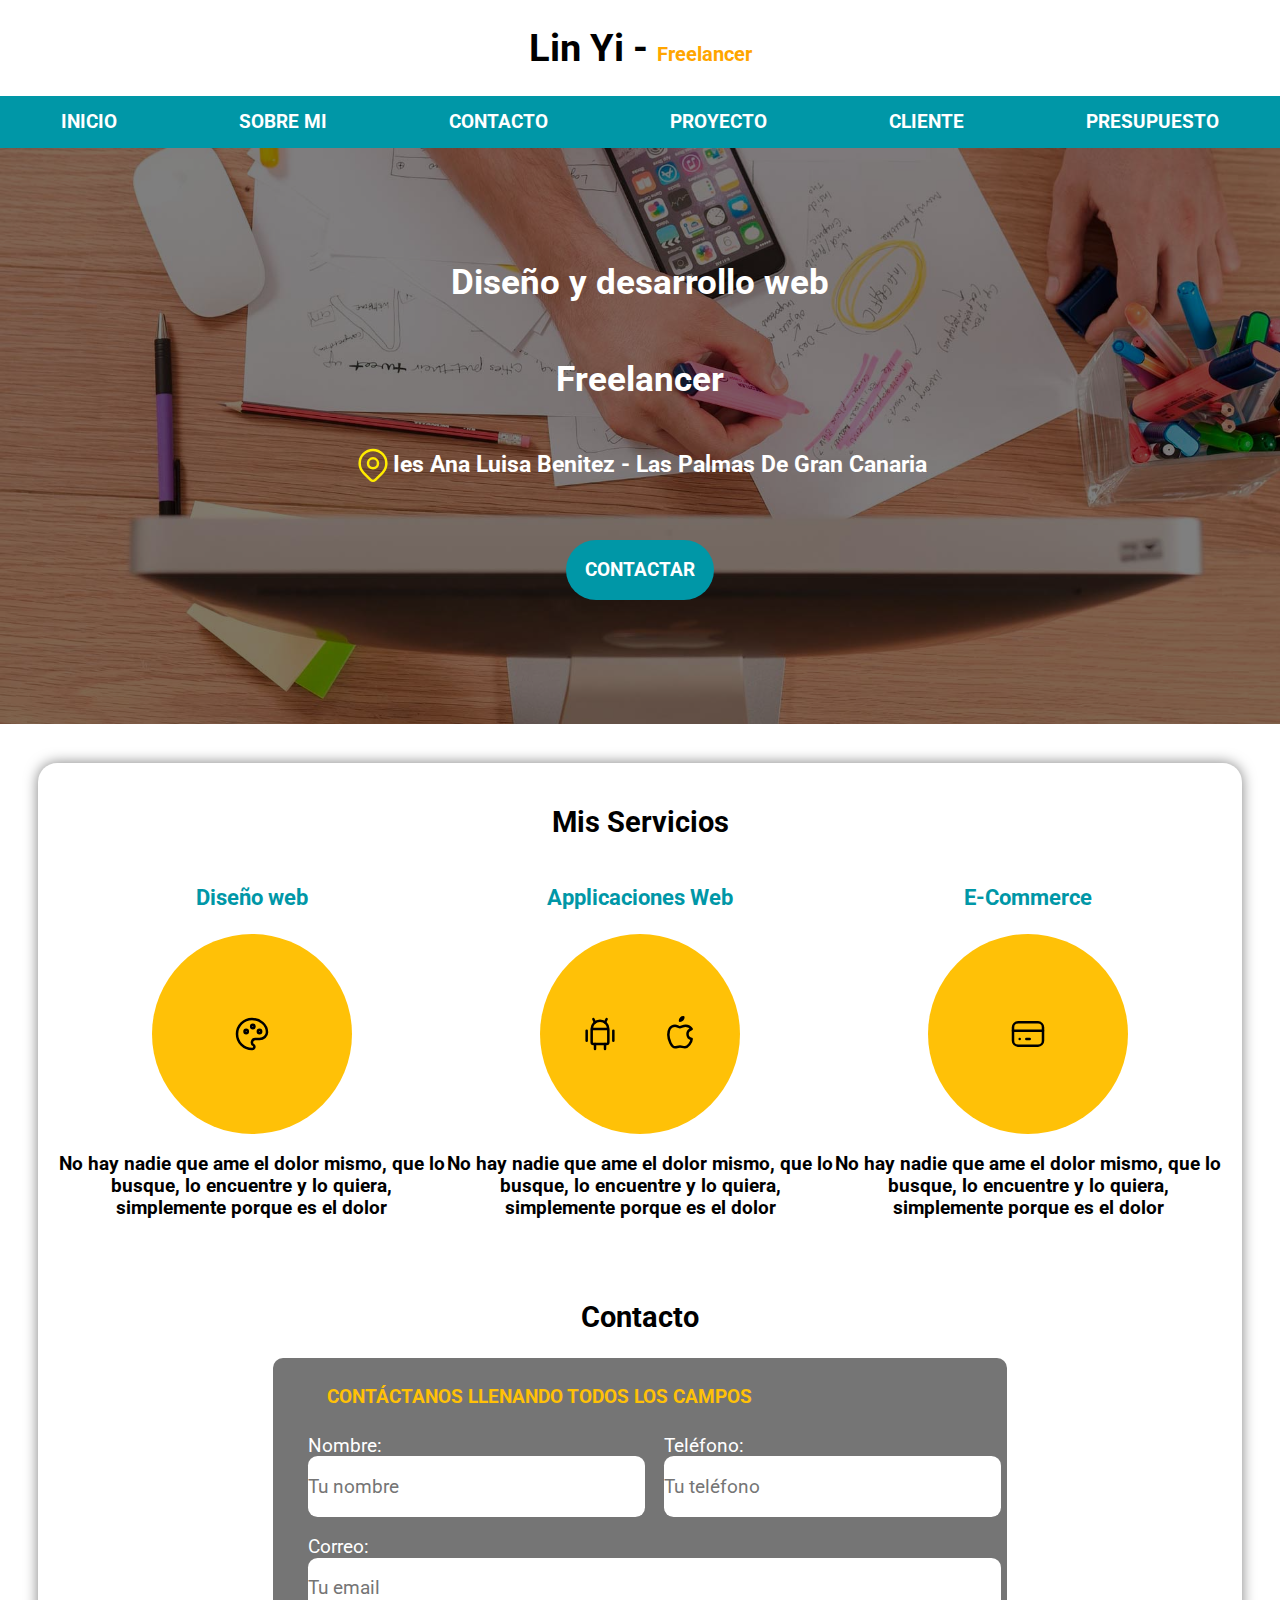
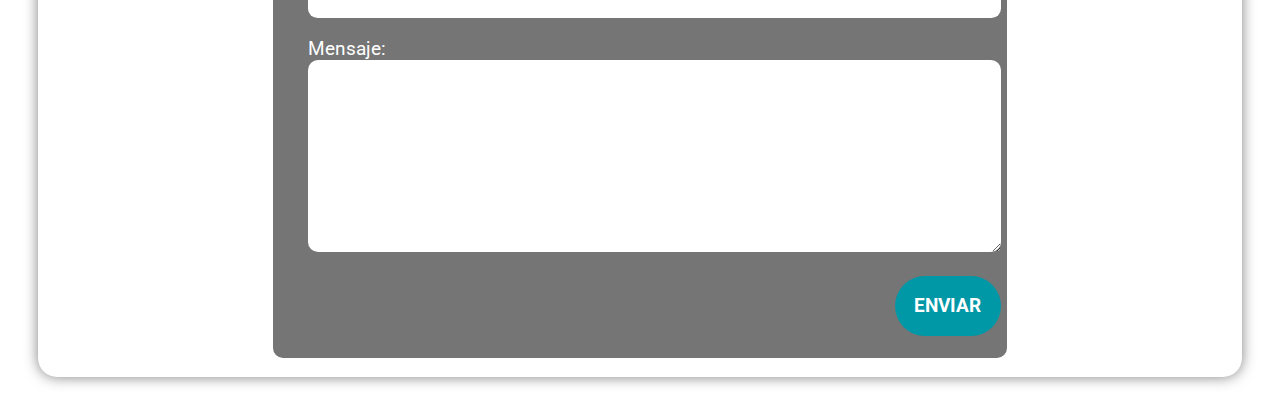
<file: index.html>
<!DOCTYPE html>
<html lang="en">
<head>
    <meta charset="UTF-8">
    <meta name="viewport" content="width=device-width, initial-scale=1.0">
    <link rel="stylesheet" href="style/style.css">
    <link rel="preconnect" href="https://fonts.googleapis.com">
    <link rel="stylesheet" href="style/normalize.css">
    <link rel="preconnect" href="https://fonts.gstatic.com" crossorigin>
    <link href="https://fonts.googleapis.com/css2?family=Roboto:wght@300;700&display=swap" rel="stylesheet">
    <title>Lin Yi-Freelancer</title>
</head>
<body>
    <header>
        <h1 class="titulo">Lin Yi - 
            <span>Freelancer</span>
        </h1>
    </header>
    <div class="Nave">
        <nav class="NavePrincipal">
            <a href="index.html">Inicio</a>
            <a href="sobremi.html">Sobre mi</a>
            <a href="#">contacto</a>
            <a href="proyecto.html">Proyecto</a>
            <a href="cliente.html">Cliente</a>
            <a href="presupuesto.html">presupuesto</a>
        </nav>
    </div> 
    <section class="imagen">
        <div class="contenidoImagen">
            <h2>Diseño y desarrollo web</h2>
            <h2>Freelancer</h2>
            <div class="localizacion">
                <svg xmlns="http://www.w3.org/2000/svg" class="icon icon-tabler icon-tabler-map-pin" width="40" height="40" viewBox="0 0 24 24" stroke-width="1.5" stroke="#ffec00" fill="none" stroke-linecap="round" stroke-linejoin="round">
                    <path stroke="none" d="M0 0h24v24H0z" fill="none"></path>
                    <path d="M9 11a3 3 0 1 0 6 0a3 3 0 0 0 -6 0"></path>
                    <path d="M17.657 16.657l-4.243 4.243a2 2 0 0 1 -2.827 0l-4.244 -4.243a8 8 0 1 1 11.314 0z"></path>
                  </svg>
                  <p>Ies Ana Luisa Benitez - Las Palmas De Gran Canaria</p>
            </div>
            <button href="#">
                Contactar
            </button>
        </div>   
    </section>
    <div class="boxshadow">
        <main class="contenido">
            <h2>Mis Servicios</h2>
            <div class="servicios">
                <section class="servicio">
                    <h3>Diseño web</h3>
                <div class="diseñoWeb">
                    <svg xmlns="http://www.w3.org/2000/svg" class="icon icon-tabler icon-tabler-palette" width="40" height="40" viewBox="0 0 24 24" stroke-width="1.5" stroke="#000000" fill="none" stroke-linecap="round" stroke-linejoin="round">
                        <path stroke="none" d="M0 0h24v24H0z" fill="none"></path>
                        <path d="M12 21a9 9 0 0 1 0 -18c4.97 0 9 3.582 9 8c0 1.06 -.474 2.078 -1.318 2.828c-.844 .75 -1.989 1.172 -3.182 1.172h-2.5a2 2 0 0 0 -1 3.75a1.3 1.3 0 0 1 -1 2.25"></path>
                        <path d="M8.5 10.5m-1 0a1 1 0 1 0 2 0a1 1 0 1 0 -2 0"></path>
                        <path d="M12.5 7.5m-1 0a1 1 0 1 0 2 0a1 1 0 1 0 -2 0"></path>
                        <path d="M16.5 10.5m-1 0a1 1 0 1 0 2 0a1 1 0 1 0 -2 0"></path>
                      </svg>
                </div>
                <p>No hay nadie que ame el dolor mismo, que lo busque, lo encuentre y lo quiera, simplemente porque es el dolor</p>
                </section>    
             <section class="servicio">
                    <h3>Applicaciones Web</h3> 
                    <div class="applicacionWeb">                   
                    <svg xmlns="http://www.w3.org/2000/svg" class="icon icon-tabler icon-tabler-brand-android" width="40" height="40" viewBox="0 0 24 24" stroke-width="1.5" stroke="#000000" fill="none" stroke-linecap="round" stroke-linejoin="round">
                        <path stroke="none" d="M0 0h24v24H0z" fill="none"></path>
                        <path d="M4 10l0 6"></path>
                        <path d="M20 10l0 6"></path>
                        <path d="M7 9h10v8a1 1 0 0 1 -1 1h-8a1 1 0 0 1 -1 -1v-8a5 5 0 0 1 10 0"></path>
                        <path d="M8 3l1 2"></path>
                        <path d="M16 3l-1 2"></path>
                        <path d="M9 18l0 3"></path>
                        <path d="M15 18l0 3"></path>
                      </svg>
                      <svg xmlns="http://www.w3.org/2000/svg" class="icon icon-tabler icon-tabler-brand-apple" width="40" height="40" viewBox="0 0 24 24" stroke-width="1.5" stroke="#000000" fill="none" stroke-linecap="round" stroke-linejoin="round">
                        <path stroke="none" d="M0 0h24v24H0z" fill="none"></path>
                        <path d="M9 7c-3 0 -4 3 -4 5.5c0 3 2 7.5 4 7.5c1.088 -.046 1.679 -.5 3 -.5c1.312 0 1.5 .5 3 .5s4 -3 4 -5c-.028 -.01 -2.472 -.403 -2.5 -3c-.019 -2.17 2.416 -2.954 2.5 -3c-1.023 -1.492 -2.951 -1.963 -3.5 -2c-1.433 -.111 -2.83 1 -3.5 1c-.68 0 -1.9 -1 -3 -1z"></path>
                        <path d="M12 4a2 2 0 0 0 2 -2a2 2 0 0 0 -2 2"></path>
                      </svg>
                     </div>
                     <p>No hay nadie que ame el dolor mismo, que lo busque, lo encuentre y lo quiera, simplemente porque es el dolor</p>
             </section>
                <section class="servicio">
                      <h3>E-Commerce</h3>
                      <div class="ecomerce">
                      <svg xmlns="http://www.w3.org/2000/svg" class="icon icon-tabler icon-tabler-credit-card" width="40" height="40" viewBox="0 0 24 24" stroke-width="1.5" stroke="#000000" fill="none" stroke-linecap="round" stroke-linejoin="round">
                        <path stroke="none" d="M0 0h24v24H0z" fill="none"></path>
                        <path d="M3 5m0 3a3 3 0 0 1 3 -3h12a3 3 0 0 1 3 3v8a3 3 0 0 1 -3 3h-12a3 3 0 0 1 -3 -3z"></path>
                        <path d="M3 10l18 0"></path>
                        <path d="M7 15l.01 0"></path>
                        <path d="M11 15l2 0"></path>
                      </svg>
                    </div>
                    <p>No hay nadie que ame el dolor mismo, que lo busque, lo encuentre y lo quiera, simplemente porque es el dolor</p>
                
            </section>
            </div>
        </main>
            <h2>Contacto</h2>
            <section class="formula">
                <form action="formulario">
                <fieldset class="formularios">
                    <legend>
                        contáctanos llenando todos los campos
                    </legend>
                    <div class="grid">
                        <div class="campo">
                    <label>
                        Nombre:
                    </label>
                    <input type="text" placeholder="Tu nombre">
                </div>
                <div class="campo">
                    <label>
                        Teléfono:
                    </label>
                    <input type="number" placeholder="Tu teléfono">
                </div>
                <div class="campo">
                    <label>
                        Correo:
                    </label>
                    <input type="text" placeholder="Tu email">
                </div>
                <div class="campo">
                    <label>
                        Mensaje:
                    </label>
                    <textarea></textarea>
                </div>
                    
                    <div class="buton1">
                    <button type="submit">Enviar</button>
                </div>
                </div>
                </fieldset>
                </form>
            </section>
            
        
    </div>

    
</body>
</html>
</file>
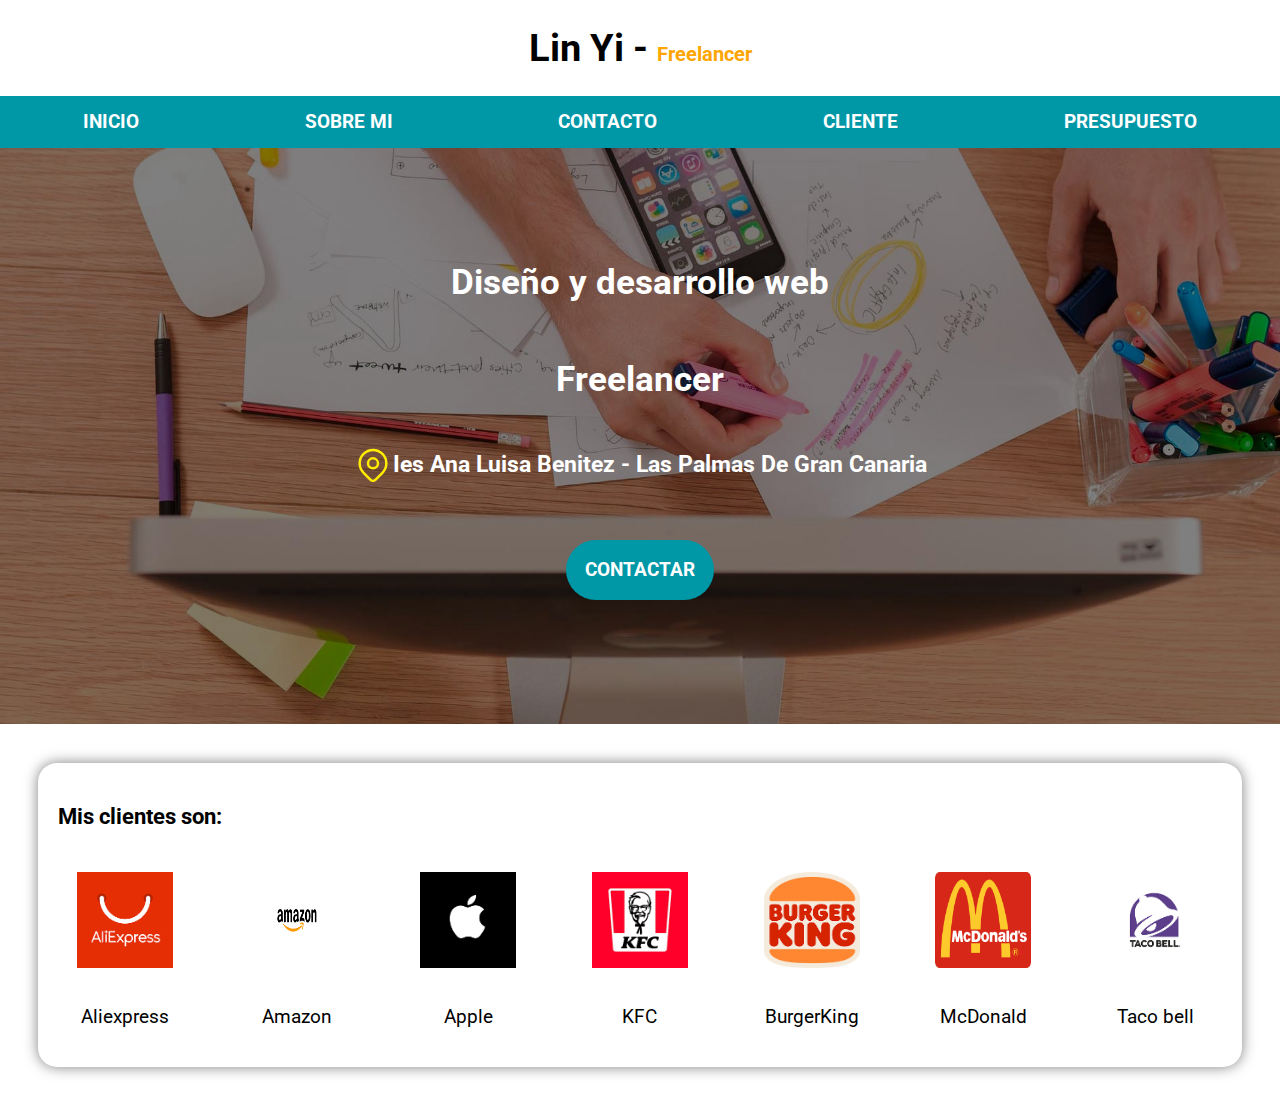
<file: cliente.html>
<!DOCTYPE html>
<html lang="en">
<head>
    <meta charset="UTF-8">
    <meta name="viewport" content="width=device-width, initial-scale=1.0">
    <link rel="stylesheet" href="style/style.css">
    <link rel="preconnect" href="https://fonts.googleapis.com">
    <link rel="preconnect" href="https://fonts.gstatic.com" crossorigin>
    <link href="https://fonts.googleapis.com/css2?family=Roboto:wght@300;700&display=swap" rel="stylesheet">
    <link rel="stylesheet" href="style/normalize.css">
    <title>Lin Yi-Freelancer</title>
</head>
<body>
    <header>
        <h1 class="titulo">Lin Yi - 
            <span>Freelancer</span>
        </h1>
    </header>
    <div class="Nave">
        <nav class="NavePrincipal">
            <a href="index.html">Inicio</a>
            <a href="sobremi.html">Sobre mi</a>
            <a href="#">contacto</a>
            <a href="cliente.html">Cliente</a>
            <a href="presupuesto.html">presupuesto</a>
        </nav>
    </div> 
    <section class="imagen">
        <div class="contenidoImagen">
            <h2>Diseño y desarrollo web</h2>
            <h2>Freelancer</h2>
            <div class="localizacion">
                <svg xmlns="http://www.w3.org/2000/svg" class="icon icon-tabler icon-tabler-map-pin" width="40" height="40" viewBox="0 0 24 24" stroke-width="1.5" stroke="#ffec00" fill="none" stroke-linecap="round" stroke-linejoin="round">
                    <path stroke="none" d="M0 0h24v24H0z" fill="none"></path>
                    <path d="M9 11a3 3 0 1 0 6 0a3 3 0 0 0 -6 0"></path>
                    <path d="M17.657 16.657l-4.243 4.243a2 2 0 0 1 -2.827 0l-4.244 -4.243a8 8 0 1 1 11.314 0z"></path>
                  </svg>
                  <p>Ies Ana Luisa Benitez - Las Palmas De Gran Canaria</p>
            </div>
            <button href="#">
                Contactar
            </button>
        </div>   
    </section>
    <main>
        <div class="boxshadow">
        <h3>Mis clientes son:</h3>
        <div class="cliente">
        <div class="img">
            <img src="imagen/aliexpress.png" alt="">
            <p>Aliexpress</p>
        </div>
        <div class="img">
            <img src="imagen/amazon_.png" alt="">
            <p>Amazon</p>
        </div>
        <div class="img">
            <img src="imagen/apple.jpg" alt="">
            <p>Apple</p>
        </div>
        <div class="img">
            <img src="imagen/kfc.png" alt="">
            <p>KFC</p>
        </div>
        <div class="img">
            <img src="imagen/burgerking.png" alt="">
            <p>BurgerKing</p>
        </div>
        <div class="img">
            <img src="imagen/McDonald's.png" alt="">
            <p>McDonald</p>
        </div>
        <div class="img">
            <img src="imagen/taco bel.png" alt="">
            <p>Taco bell</p>
        </div>
    </div>
    </div>
    </main>
</file>
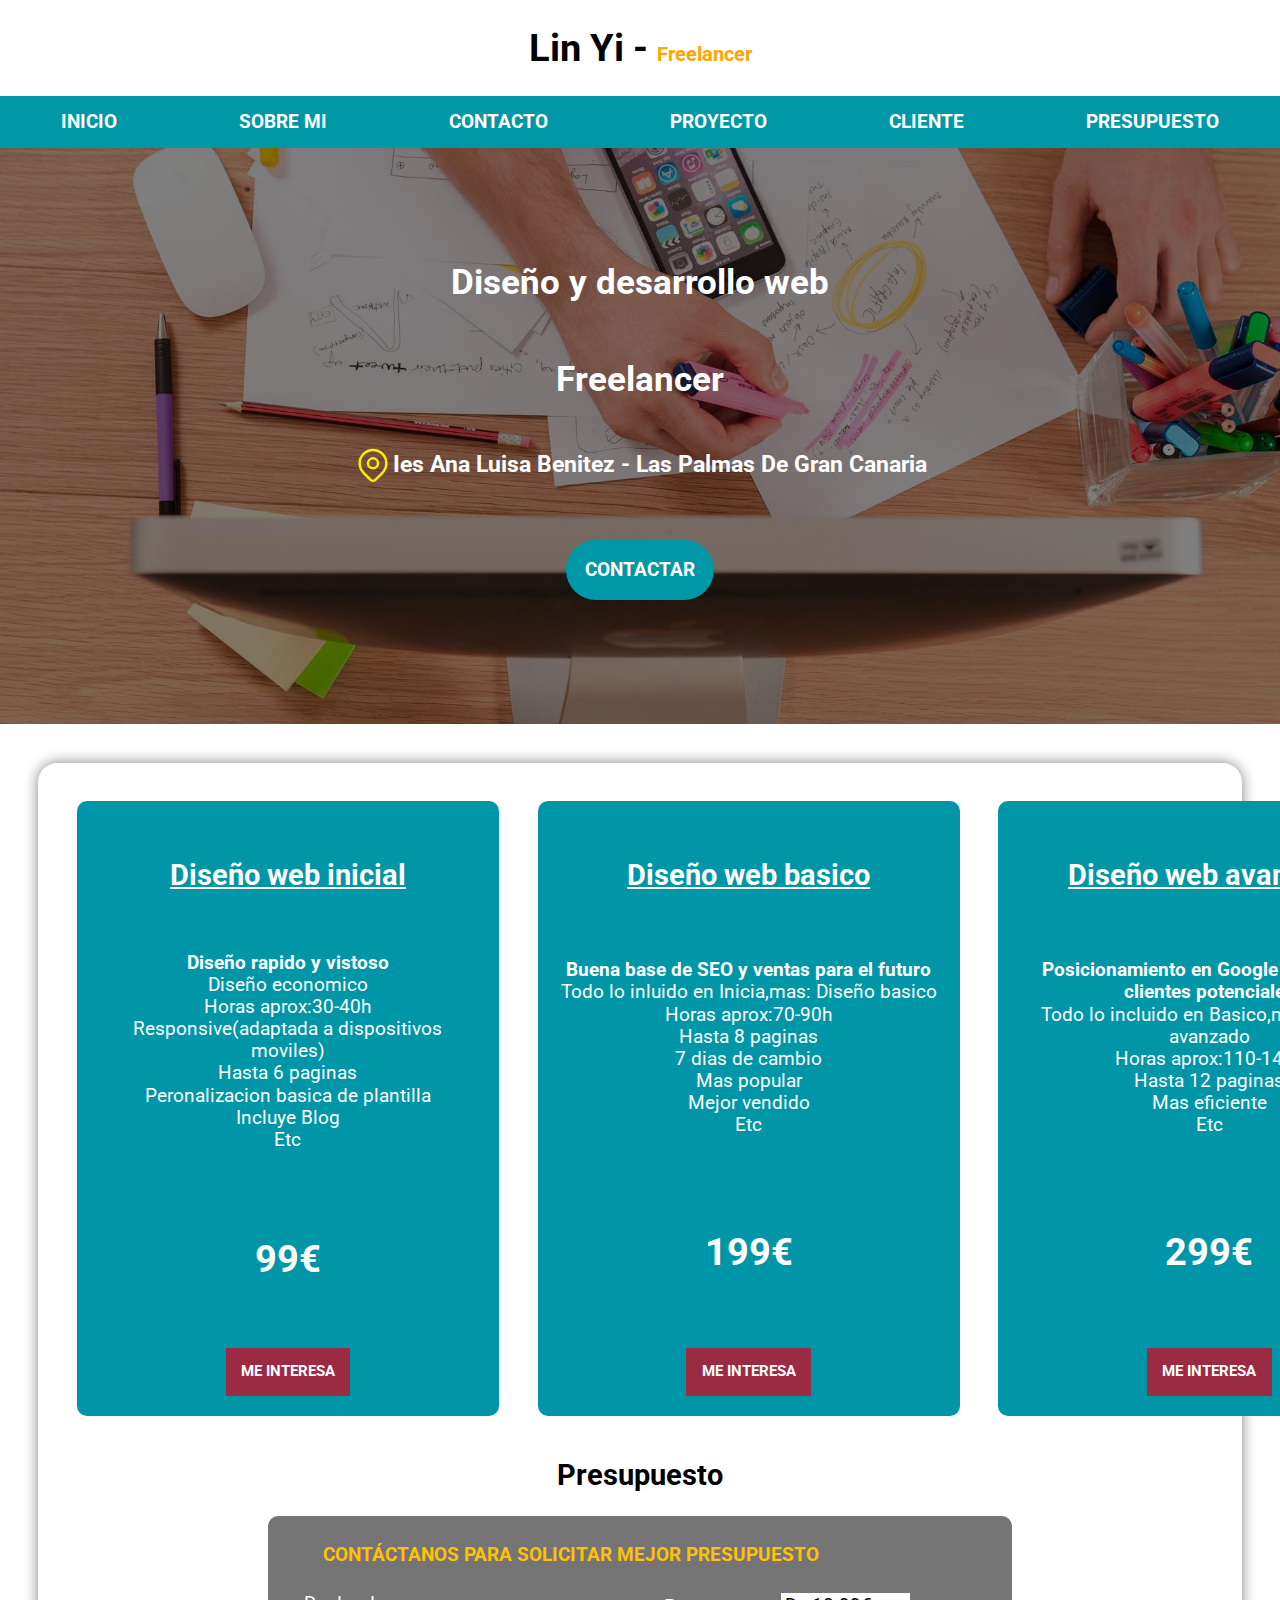
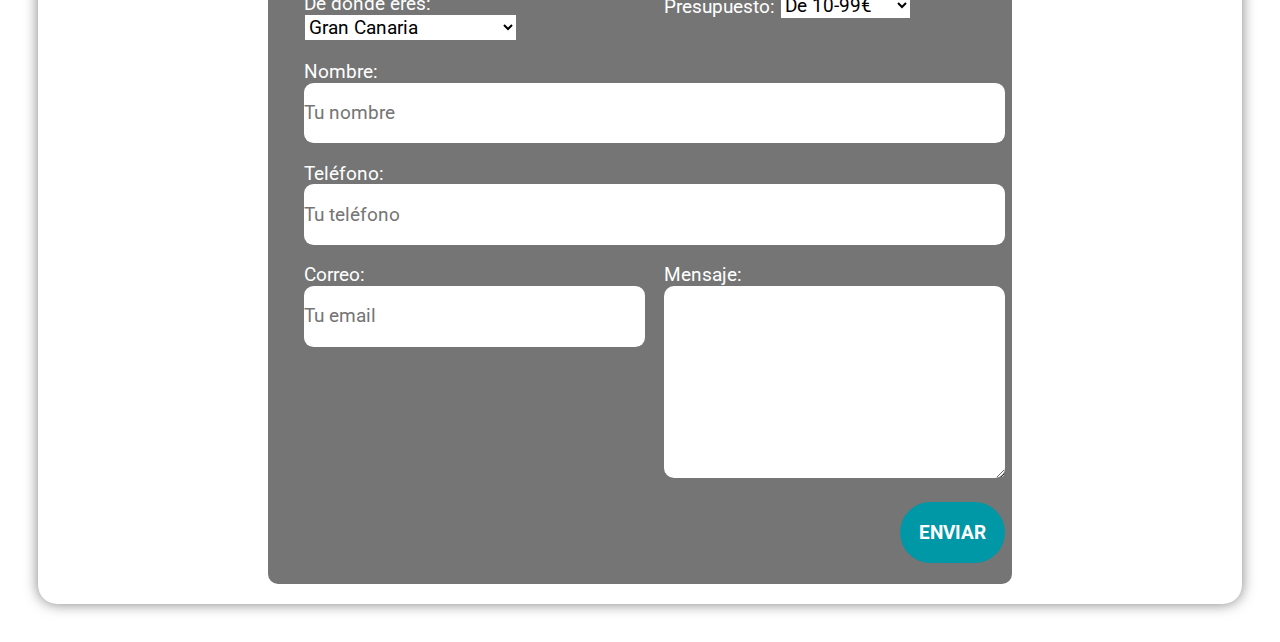
<file: presupuesto.html>
<!DOCTYPE html>
<html lang="en">

<head>
    <meta charset="UTF-8">
    <meta name="viewport" content="width=device-width, initial-scale=1.0">
    <link rel="stylesheet" href="style/style.css">
    <link rel="preconnect" href="https://fonts.googleapis.com">
    <link rel="preconnect" href="https://fonts.gstatic.com" crossorigin>
    <link href="https://fonts.googleapis.com/css2?family=Roboto:wght@300;700&display=swap" rel="stylesheet">
    <link rel="stylesheet" href="style/normalize.css">
    <title>Lin Yi-Freelancer</title>
</head>

<body>
    <header>
        <h1 class="titulo">Lin Yi -
            <span>Freelancer</span>
        </h1>
    </header>
    <div class="Nave">
        <nav class="NavePrincipal">
            <a href="index.html">Inicio</a>
            <a href="sobremi.html">Sobre mi</a>
            <a href="#">contacto</a>
            <a href="proyecto.html">Proyecto</a>
            <a href="cliente.html">Cliente</a>
            <a href="presupuesto.html">presupuesto</a>
        </nav>
    </div>
    <section class="imagen">
        <div class="contenidoImagen">
            <h2>Diseño y desarrollo web</h2>
            <h2>Freelancer</h2>
            <div class="localizacion">
                <svg xmlns="http://www.w3.org/2000/svg" class="icon icon-tabler icon-tabler-map-pin" width="40"
                    height="40" viewBox="0 0 24 24" stroke-width="1.5" stroke="#ffec00" fill="none"
                    stroke-linecap="round" stroke-linejoin="round">
                    <path stroke="none" d="M0 0h24v24H0z" fill="none"></path>
                    <path d="M9 11a3 3 0 1 0 6 0a3 3 0 0 0 -6 0"></path>
                    <path d="M17.657 16.657l-4.243 4.243a2 2 0 0 1 -2.827 0l-4.244 -4.243a8 8 0 1 1 11.314 0z"></path>
                </svg>
                <p>Ies Ana Luisa Benitez - Las Palmas De Gran Canaria</p>
            </div>
            <button href="#">
                Contactar
            </button>
        </div>

    </section>
    <div class="boxshadow">
        <main>
            <div class="presupuesto">
                <div class="area">
                    <div class="borde">
                        <h4>Diseño web inicial</h4>
                        <p><span class="parrafo">Diseño rapido y vistoso</span><br>
                            Diseño economico <br>
                            Horas aprox:30-40h <br>
                            Responsive(adaptada a dispositivos moviles) <br>
                            Hasta 6 paginas <br>
                            Peronalizacion basica de plantilla <br>
                            Incluye Blog <br>
                            Etc</p>
                        <h5>99€</h5>
                        <button type="submit">
                            Me interesa
                        </button>
                    </div>
                </div>
                <div class="area">
                    <div class="borde">
                        <h4>Diseño web basico</h4>
                        <p><span class="parrafo">Buena base de SEO y ventas para el futuro</span><br>
                            Todo lo inluido en Inicia,mas:
                            Diseño basico<br>
                            Horas aprox:70-90h <br>
                            Hasta 8 paginas <br>
                            7 dias de cambio <br>
                            Mas popular <br>
                            Mejor vendido <br>
                            Etc</p>
                        <h5>199€</h5>
                        <button type="submit">
                            Me interesa
                        </button>
                    </div>
                </div>

                <div class="area">
                    <div class="borde">
                        <h4>Diseño web avanzado</h4>
                        <p><span class="parrafo">Posicionamiento en Google para atraer clientes potenciales</span><br>
                            Todo lo incluido en Basico,mas:
                            Diseño avanzado<br>
                            Horas aprox:110-140h <br>
                            Hasta 12 paginas <br>
                            Mas eficiente <br>
                            Etc</p>
                        <h5>299€</h5>
                        <button type="submit">
                            Me interesa
                        </button>
                    </div>
                </div>
            </div>
        </main>
        <h2>Presupuesto</h2>
        <section class="formula">
            <form action="formulario">
                <fieldset class="formularios">
                    <legend>
                        contáctanos para solicitar mejor presupuesto
                    </legend>
                    <div class="grid">
                        <div class="campo">
                            <label >
                                De donde eres:
                            </label>
                            <select name="country" id="country">
                                <option value="GC">
                                    Gran Canaria
                                </option>
                                <option value="SC.tenerife">
                                    Santa Cruz De Tenerife
                                </option>
                            </select>
                        </div>
                        <div class="campo">
                            <LAbel>
                                Presupuesto:
                            </LAbel>
                            <select>
                                <option value="">
                                    De 10-99€
                                </option>
                                <option value="">
                                    De 100-999€
                                </option>

                            </select>
                        </div>
                        <div class="campo">
                            <label>
                                Nombre:
                            </label>
                            <input type="text" placeholder="Tu nombre">
                        </div>

                        <div class="campo">
                            <label>
                                Teléfono:
                            </label>
                            <input type="number" placeholder="Tu teléfono">
                        </div>
                        <div class="campo">
                            <label>
                                Correo:
                            </label>
                            <input type="text" placeholder="Tu email">
                        </div>
                        <div class="campo">
                            <label>
                                Mensaje:
                            </label>
                            <textarea></textarea>
                        </div>

                        <div class="buton1">
                            <button type="submit">Enviar</button>
                        </div>
                    </div>
                </fieldset>
            </form>
        </section>
    </div>
</body>

</html>
</file>
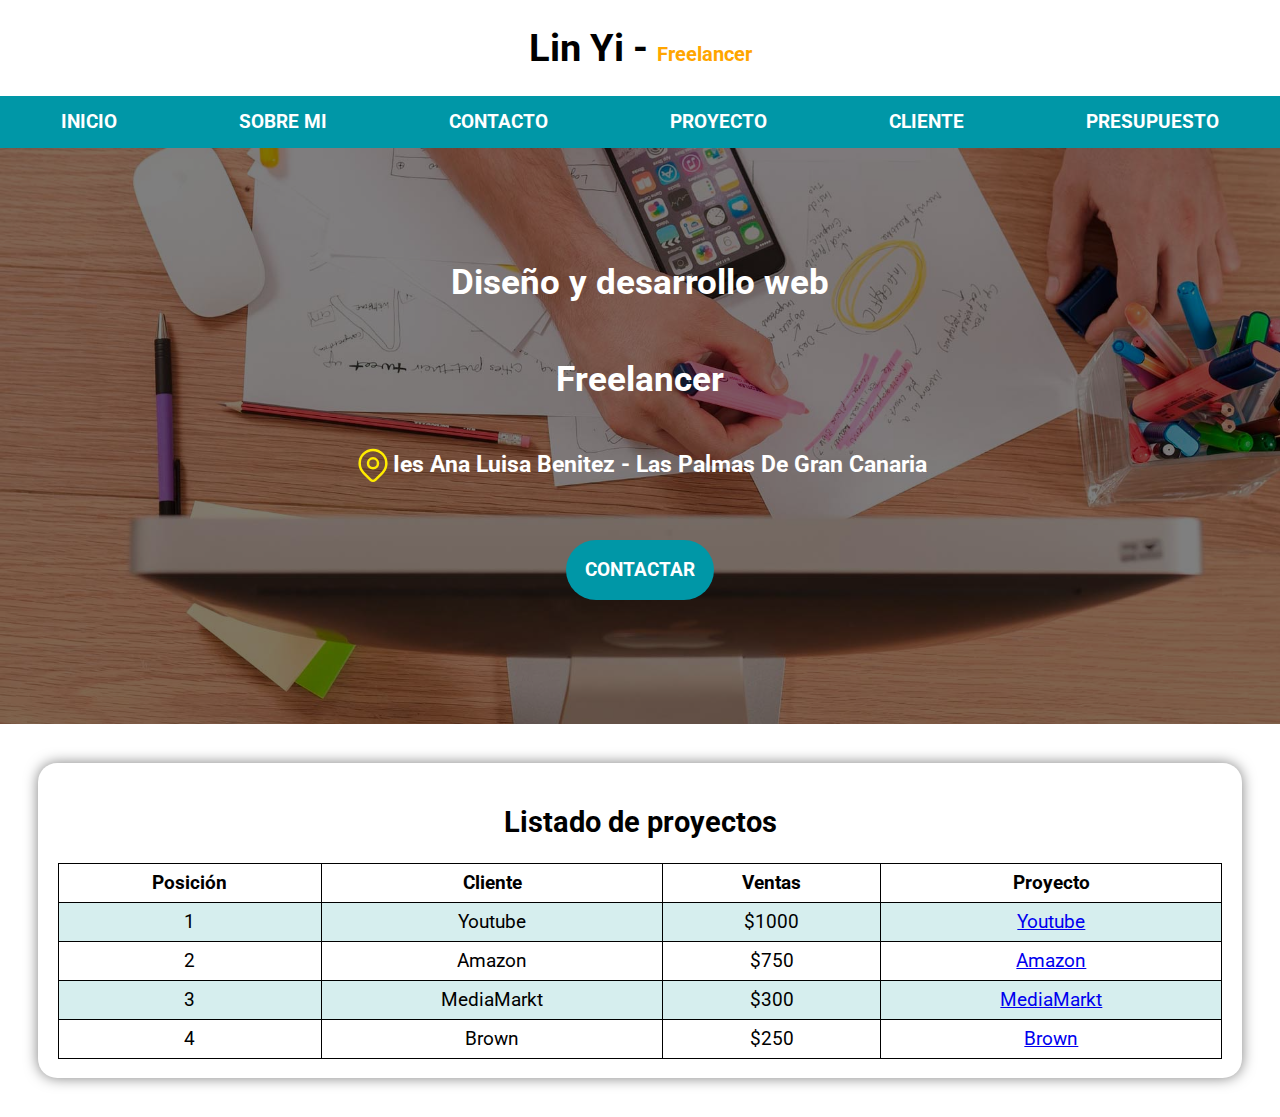
<file: proyecto.html>
<!DOCTYPE html>
<html lang="en">
<head>
    <meta charset="UTF-8">
    <meta name="viewport" content="width=device-width, initial-scale=1.0">
    <link rel="stylesheet" href="style/style.css">
    <link rel="preconnect" href="https://fonts.googleapis.com">
    <link rel="stylesheet" href="style/normalize.css">
    <link rel="preconnect" href="https://fonts.gstatic.com" crossorigin>
    <link href="https://fonts.googleapis.com/css2?family=Roboto:wght@300;700&display=swap" rel="stylesheet">
    <title>Lin Yi-Freelancer</title>
</head>
<body>
    <header>
        <h1 class="titulo">Lin Yi - 
            <span>Freelancer</span>
        </h1>
    </header>
    <div class="Nave">
        <nav class="NavePrincipal">
            <a href="index.html">Inicio</a>
            <a href="sobremi.html">Sobre mi</a>
            <a href="#">contacto</a>
            <a href="proyecto.html">Proyecto</a>
            <a href="cliente.html">Cliente</a>
            <a href="presupuesto.html">presupuesto</a>
        </nav>
    </div> 
    <section class="imagen">
        <div class="contenidoImagen">
            <h2>Diseño y desarrollo web</h2>
            <h2>Freelancer</h2>
            <div class="localizacion">
                <svg xmlns="http://www.w3.org/2000/svg" class="icon icon-tabler icon-tabler-map-pin" width="40" height="40" viewBox="0 0 24 24" stroke-width="1.5" stroke="#ffec00" fill="none" stroke-linecap="round" stroke-linejoin="round">
                    <path stroke="none" d="M0 0h24v24H0z" fill="none"></path>
                    <path d="M9 11a3 3 0 1 0 6 0a3 3 0 0 0 -6 0"></path>
                    <path d="M17.657 16.657l-4.243 4.243a2 2 0 0 1 -2.827 0l-4.244 -4.243a8 8 0 1 1 11.314 0z"></path>
                  </svg>
                  <p>Ies Ana Luisa Benitez - Las Palmas De Gran Canaria</p>
            </div>
            <button href="#">
                Contactar
            </button>
        </div>   
    </section>
    <div class="boxshadow">
        <main class="contenido">
    <h2>Listado de proyectos</h2>   
    <table>
        <tr>
            <th>Posición</th>
            <th>Cliente</th>
            <th>Ventas</th>
            <th>Proyecto</th>
        </tr>
        <tr>
            <td>1</td>
            <td>Youtube</td>
            <td>$1000</td>
            <td><a link rel="stylesheet" href="www.youtube.com">Youtube</a></td>
            </tr>
            <tr>
            <td>2</td>
            <td>Amazon</td>
            <td>$750</td>
            <td><a link href="www.amazon.com">Amazon</a></td>
            </tr>
            <tr>
            <td>3</td>
            <td>MediaMarkt</td>
            <td>$300</td>
            <td><a href="www.mediamarkt.es">MediaMarkt</a></td>
            </tr>
            <tr>
            <td>4</td>
            <td>Brown</td>
            <td>$250</td>
            <td><a href="brown.com">
                Brown
            </a></td>
    </table>         

    
</body>
</html>
</file>
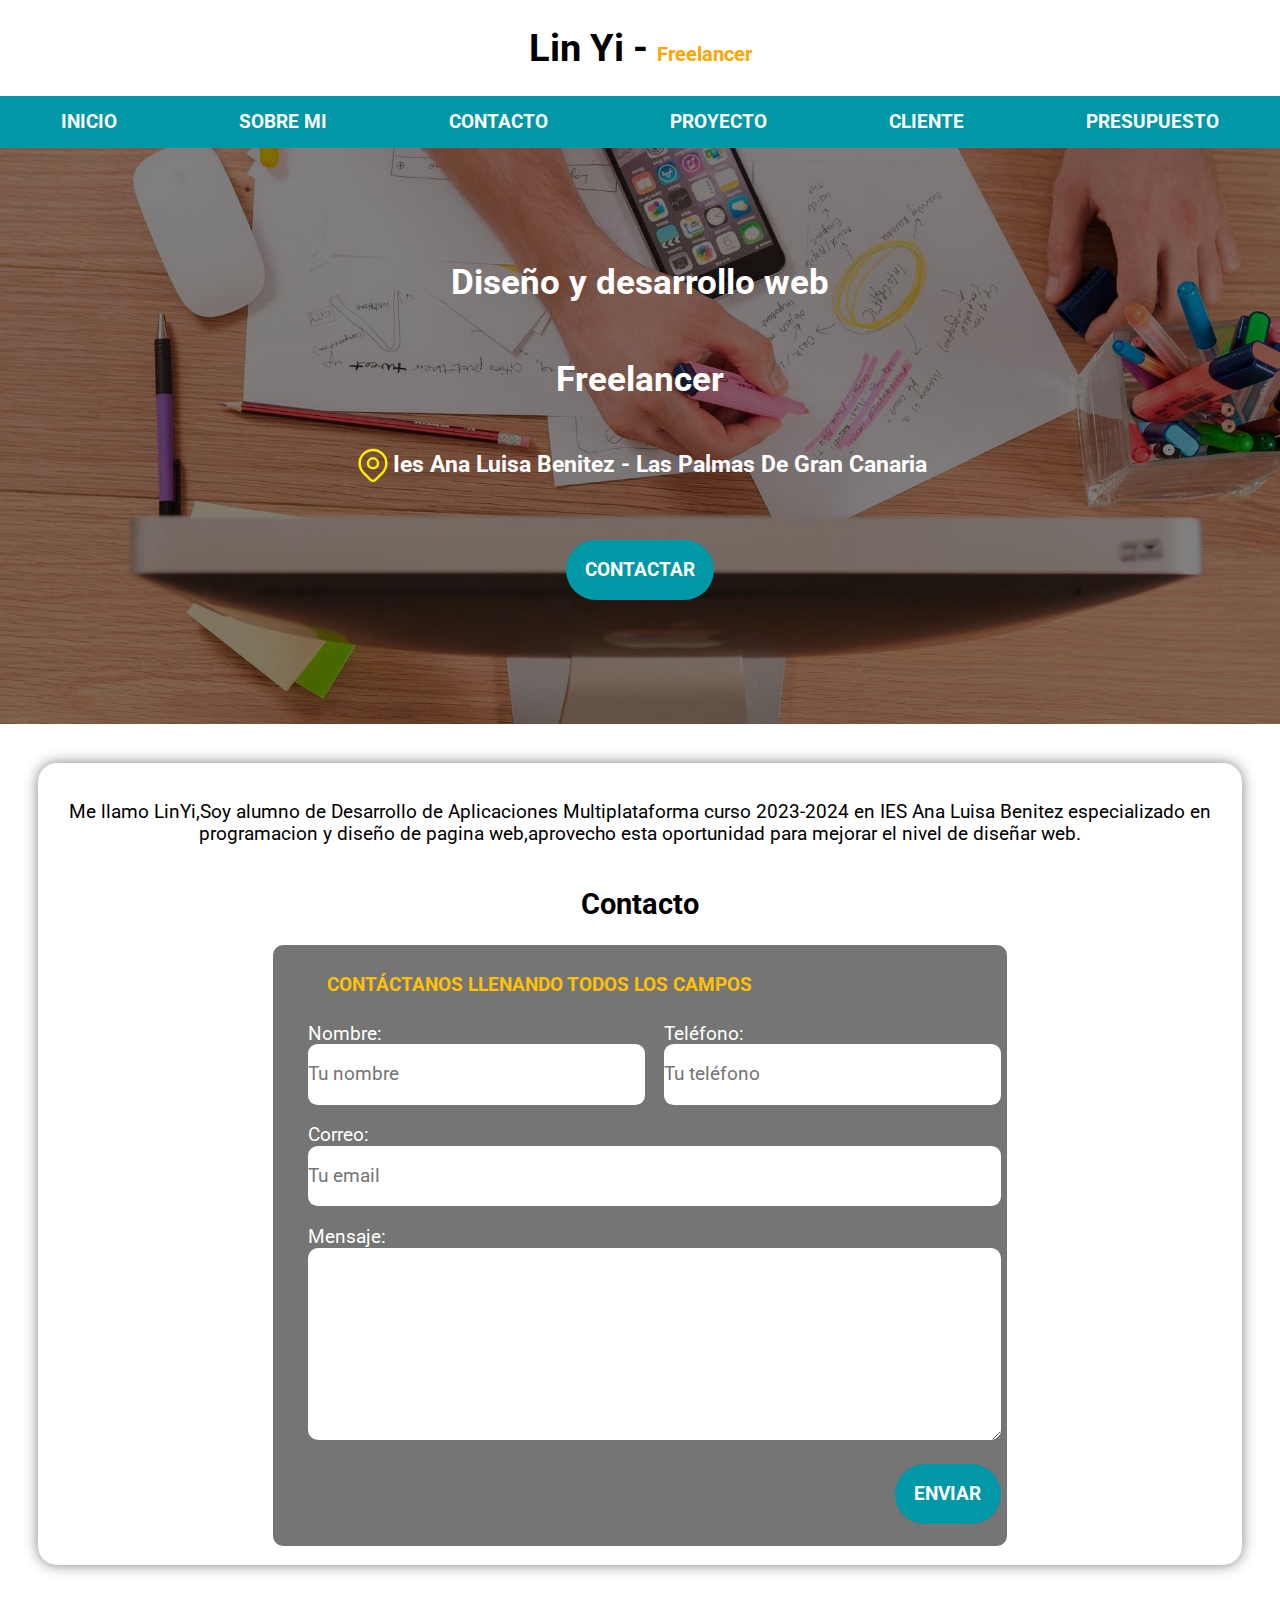
<file: sobremi.html>
<!DOCTYPE html>
<html lang="en">
<head>
    <meta charset="UTF-8">
    <meta name="viewport" content="width=device-width, initial-scale=1.0">
    <link rel="stylesheet" href="style/style.css">
    <link rel="preconnect" href="https://fonts.googleapis.com">
    <link rel="preconnect" href="https://fonts.gstatic.com" crossorigin>
    <link href="https://fonts.googleapis.com/css2?family=Roboto:wght@300;700&display=swap" rel="stylesheet">
    <link rel="stylesheet" href="style/normalize.css">
    <title>Lin Yi-Freelancer</title>
</head>
<body>
    <header>
        <h1 class="titulo">Lin Yi - 
            <span>Freelancer</span>
        </h1>
    </header>
    <div class="Nave">
        <nav class="NavePrincipal">
            <a href="index.html">Inicio</a>
            <a href="sobremi.html">Sobre mi</a>
            <a href="#">contacto</a>
            <a href="proyecto.html">Proyecto</a>
            <a href="cliente.html">Cliente</a>
            <a href="presupuesto.html">presupuesto</a>
        </nav>
    </div> 
    <section class="imagen">
        <div class="contenidoImagen">
            <h2>Diseño y desarrollo web</h2>
            <h2>Freelancer</h2>
            <div class="localizacion">
                <svg xmlns="http://www.w3.org/2000/svg" class="icon icon-tabler icon-tabler-map-pin" width="40" height="40" viewBox="0 0 24 24" stroke-width="1.5" stroke="#ffec00" fill="none" stroke-linecap="round" stroke-linejoin="round">
                    <path stroke="none" d="M0 0h24v24H0z" fill="none"></path>
                    <path d="M9 11a3 3 0 1 0 6 0a3 3 0 0 0 -6 0"></path>
                    <path d="M17.657 16.657l-4.243 4.243a2 2 0 0 1 -2.827 0l-4.244 -4.243a8 8 0 1 1 11.314 0z"></path>
                  </svg>
                  <p>Ies Ana Luisa Benitez - Las Palmas De Gran Canaria</p>
            </div>
            <button href="#">
                Contactar
            </button>
        </div>   
    </section>
    <main>
    <div class="boxshadow">
    <div class="presentacion">
    <p>Me llamo LinYi,Soy alumno de Desarrollo de Aplicaciones Multiplataforma curso 2023-2024 en IES Ana Luisa Benitez especializado en programacion y diseño de pagina web,aprovecho esta oportunidad para mejorar el nivel de diseñar web.  </p>
    </div>
<h2>Contacto</h2>
            <section class="formula">
                <form action="formulario">
                <fieldset class="formularios">
                    <legend>
                        contáctanos llenando todos los campos
                    </legend>
                    <div class="grid">
                        <div class="campo">
                    <label>
                        Nombre:
                    </label>
                    <input type="text" placeholder="Tu nombre">
                </div>
                <div class="campo">
                    <label>
                        Teléfono:
                    </label>
                    <input type="number" placeholder="Tu teléfono">
                </div>
                <div class="campo">
                    <label>
                        Correo:
                    </label>
                    <input type="text" placeholder="Tu email">
                </div>
                <div class="campo">
                    <label>
                        Mensaje:
                    </label>
                    <textarea></textarea>
                </div>
                    
                    <div class="buton1">
                    <button type="submit">Enviar</button>
                </div>
                </div>
                </fieldset>
                </form>
            </section>
            
        
    </div>

</main> 
</body>
</html>
</file>
<file: style/style.css>
*::after,::before{
    margin: 0;
    padding: 0;
}
html{
    font-size: 1.2rem;
}
body{
    margin: 0;
    font-family: 'Roboto', sans-serif;
}
:root{
    --naranja:orange;
    --blanco:white;
    --azul:blue;
    --amarillo:yellow;
    --celeste:#0097a7;
    --gris:#757575;
    --primario:#ffc107;

}
/* Index.html version movil */
.titulo{
    text-align: center;
}
.titulo span{
    color: var(--naranja);
    font-size:20px;
}
.Nave{
    background-color: var(--celeste);
}
.NavePrincipal{
    display: flex;
    flex-direction: column;
    align-items: center;
}
.NavePrincipal a:hover{
    color: black;
}
.NavePrincipal a{
    text-decoration: none;
    color: var(--blanco);
    cursor: pointer;
    padding: 0.8rem;
    text-transform: uppercase;
    font-weight: bold;
}
.NavePrincipal a:hover{
    background-color: var(--naranja);
}
.imagen{
    background-image: url(../imagen/freelancer.jpg);
    min-height: 10rem;
    background-repeat: no-repeat;
    background-size: cover;  

}
.contenidoImagen{
    background-color: rgba(0,0,0,0.5);
    display: flex;
    flex-direction: column;
    align-items: center;  
}
.imagen div{
    color: var(--blanco);
    font-weight: bold;
}
.localizacion{
    display: flex;
    align-items: center;
}
.contenidoImagen button{
    margin-bottom: 2rem;
    margin-top: 2rem;
    
    padding: 1rem;
    font-size: 1rem;
    text-transform: uppercase;
    background-color: var(--celeste);
    border: none;
    color: white;
    font-weight: bold;
    cursor: pointer;
    width: 100%;
}
.contenidoImagen button:hover{
    background-color: var(--naranja);
    color: black;
}

.boxshadow{
    box-shadow: 0px 0px 14px 0px rgba(0,0,0,0.5);
    margin: 2rem;
    border-radius: 1rem;
    padding: 1rem;
}
.contenido{
    text-align: center;
}
.servicios{
    display: flex;
    flex-direction: column;
    align-items: center;
}
.servicios h3{
    color: #0097a7;
}
.servicios p{
    margin-bottom: 3rem;
    font-weight: bold;
}
.servicios div{
    background-color: var(--primario);
    height:200px;
    width: 200px;
    border-radius: 50%;
    display: flex;
    align-items: center;
    justify-content: space-evenly;
}
.servicio{
    display: flex;
    flex-direction: column;
    align-items: center;
}

h2{
    text-align: center;
}
.formula{
    display: flex;
    justify-content: center;
}
.formula form{
    background-color: var(--gris);
    border-radius: 10px;
}
.formularios{
    display: flex;
    flex-direction: column;
    border: none;
    
}
fieldset legend{
    color: var(--primario);
    text-transform:uppercase;
    font-weight: bold;
    padding: 1rem;
}
fieldset label{
    color: var(--blanco);
    padding-bottom: 0.5rem;
    padding-top: 0.5rem;
}
fieldset input{
    width: 100%;
  padding: 1rem 0rem;
  border-radius: 0.5rem;
  border: none;
  margin: 0.5rem 0 0.5rem 0;
}
fieldset textarea{
    height: 10rem;
    border-radius: 10px;
    margin-bottom: 1rem;
    padding: 0;
    width: 100%;
    border: none;
}
fieldset button{
    border-radius: 3rem;
    padding: 1rem;
    font-size: 1rem;
    text-transform: uppercase;
    background-color: var(--celeste);
    border: none;
    color: white;
    font-weight: bold;
    cursor: pointer;
}
fieldset button:hover{
    background-color: var(--primario);
    color: black;
}
.buton1{
    display: flex;
    flex-direction: row-reverse;

}
/*Proyecto*/
table {
    border-collapse: collapse;
    width: 100%;
    border: 1px solid black;
  border-collapse: collapse;
  }
  
  th, td {
    text-align: center;
    padding: 8px;
    border: 1px solid black;
    border-collapse: collapse;
  }
  
  tr:nth-child(even) {
    background-color: #D6EEEE;
  }

/* Presupuesto.html version movil*/
.presupuesto{
    display: flex;
    flex-direction: column;
    align-items: center;
}
.area{
    width: 80%;
}
.area h3{
    color: var(--celeste);
}
.area span{
    font-weight: bold;
}
.area button{
    padding: 0.8rem;
    font-size: 0.8rem;
    text-transform: uppercase;
    background-color: rgb(154, 43, 67);
    border: none;
    color: white;
    font-weight: bold;
    cursor: pointer;
}
.area button:hover{
    background-color: rgb(159, 0, 34);
}
.borde{
    display: flex;
    flex-direction: column;
    text-align: center;
    align-items:center;
    background-color: #0096a7;
    margin: 1rem;
    padding: 1rem;
    border-radius: 10px;
    color: var(--blanco);
}
h4{
    font-size: 1.5rem;
    color: var(--blanco);
    text-decoration: underline;
}
h5{
    font-size: 1.1rem;
}
.presentacion{
    display: flex;
    text-align: center;
}
.img img{
    width: 5rem;
    height: 5rem;
    margin: 1rem;
    border: #757575;
}
.img{
    display: flex;
    align-items: center;
}







@media (min-width:800px){
    /* Index.html version pc */

    .NavePrincipal{
        display: flex;
        flex-direction: row;
        justify-content: space-around;
    }
    .imagen{
        min-height: 30rem;
        min-width: 20rem;
    }
    .contenidoImagen button{
        width: auto;
        border-radius: 3rem;
    }
    .contenidoImagen{
        min-height: 30rem;
        min-width: 20rem;
        display: flex;
        justify-content: center;
        font-size: 1.2rem;
    }
    .servicio{
    display: flex;
    justify-content: space-between;
    }
    .servicios{
        display: flex;
        flex-direction: row;
        justify-content: space-around;
        
    }
    .servicio{
        flex-direction: column;
        align-items: center;
    }
    .grid{
        display: grid;
        grid-template-columns: 50% 50%;
        grid-template-rows: auto auto auto;
        gap: 1rem;
        justify-content: space-around;
    }
    .campo:nth-child(3),
    .campo:nth-child(4){
    grid-column: 1/3;
    }
    .campo input{
    width: 80%;
    }
    .formula form{
        padding: 0.5rem;
        padding-left: 1rem;
        min-width:650px;
    }
    .campo input{
        margin: 0;
        width: 100%;
    }
    .buton1{
        width: 100%;
        grid-column: 2/3;
    }
    .campo textarea{
        margin:0;
    }
    /* Presupuesto.html version pc */
    .presupuesto{
        flex-direction: row;
        align-items: center;

    }
    .area{
        display: flex;
        justify-content: center;
    }
    .borde{
        width: 20rem;
        height: 30rem;
        justify-content: space-between;
        
    }
    h5{
        font-size: 2rem;
    }
    .cliente{
    display: flex;
    flex-direction: row;
    justify-content: space-between;
    }
    .img{
        flex-direction: column;
    }
}
</file>
